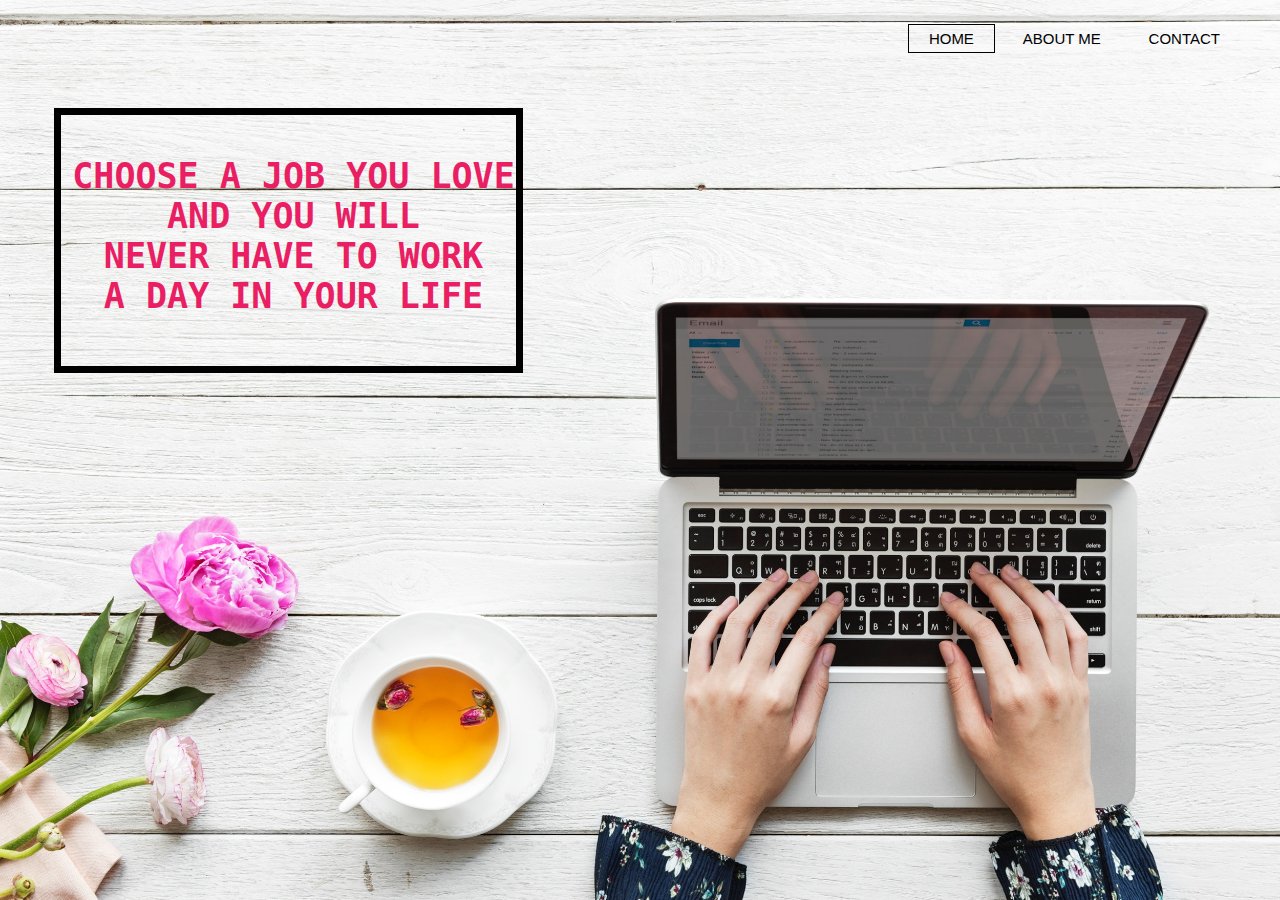
<file: index.html>
<html>
    <head>
        
        <title> Nesreena </title>
    <link href="style.css" rel="stylesheet" type="text/css">
    </head>
    
    <body>
    <header>
        
           <div class="row">
             <ul class="main-nav">
                <li class="newLi">
                    <a href="#" class="active"> HOME </a>
                </li>
                <li class="newLi">
                    <a href="about_me.html" class="hover"> ABOUT ME </a>
                </li>

                <li class="newLi">
                    <a href="contact.html" class="hover"> CONTACT </a>  
                </li>
     
            </ul>        </div>
        
        <div class="hero">
            <h1> CHOOSE A JOB YOU LOVE <br/>
            AND YOU WILL <br/>
            NEVER HAVE TO WORK <br/>
            A DAY IN YOUR LIFE </h1>
        </div>
        
        
        </header>
        
    </body>
    
</html>
</file>
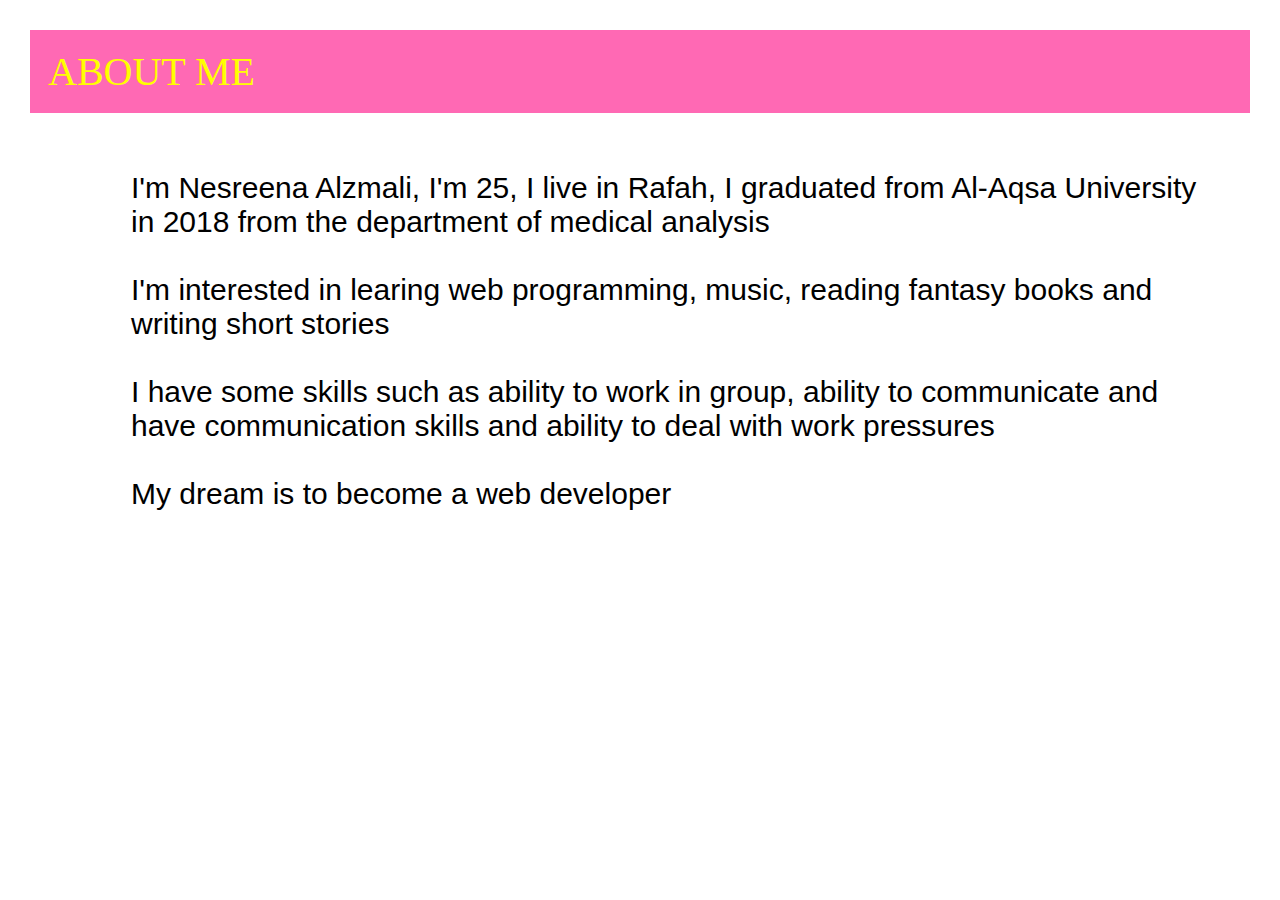
<file: about_me.html>
<html>  

<head>
        
        
    <link href="style.css" rel="stylesheet" type="text/css">
    <p id="about" class="greatt"> ABOUT ME</p>
    
    </head>
    
<body>
  
     
        <p class= "great"> I'm Nesreena Alzmali, I'm 25, I live in Rafah, I graduated from Al-Aqsa University in 2018 from the department of medical analysis 
            <br>
            <br>
            I'm interested in learing web programming, music, reading fantasy books and writing short stories 
            <br>
            <br>
             I have some skills such as ability to work in group, ability to communicate and have communication skills and ability to deal with work pressures
            
           <br>
           <br>
            
            My dream is to become a web developer 
    
    </p>
        

    </body>
    
</html>
</file>
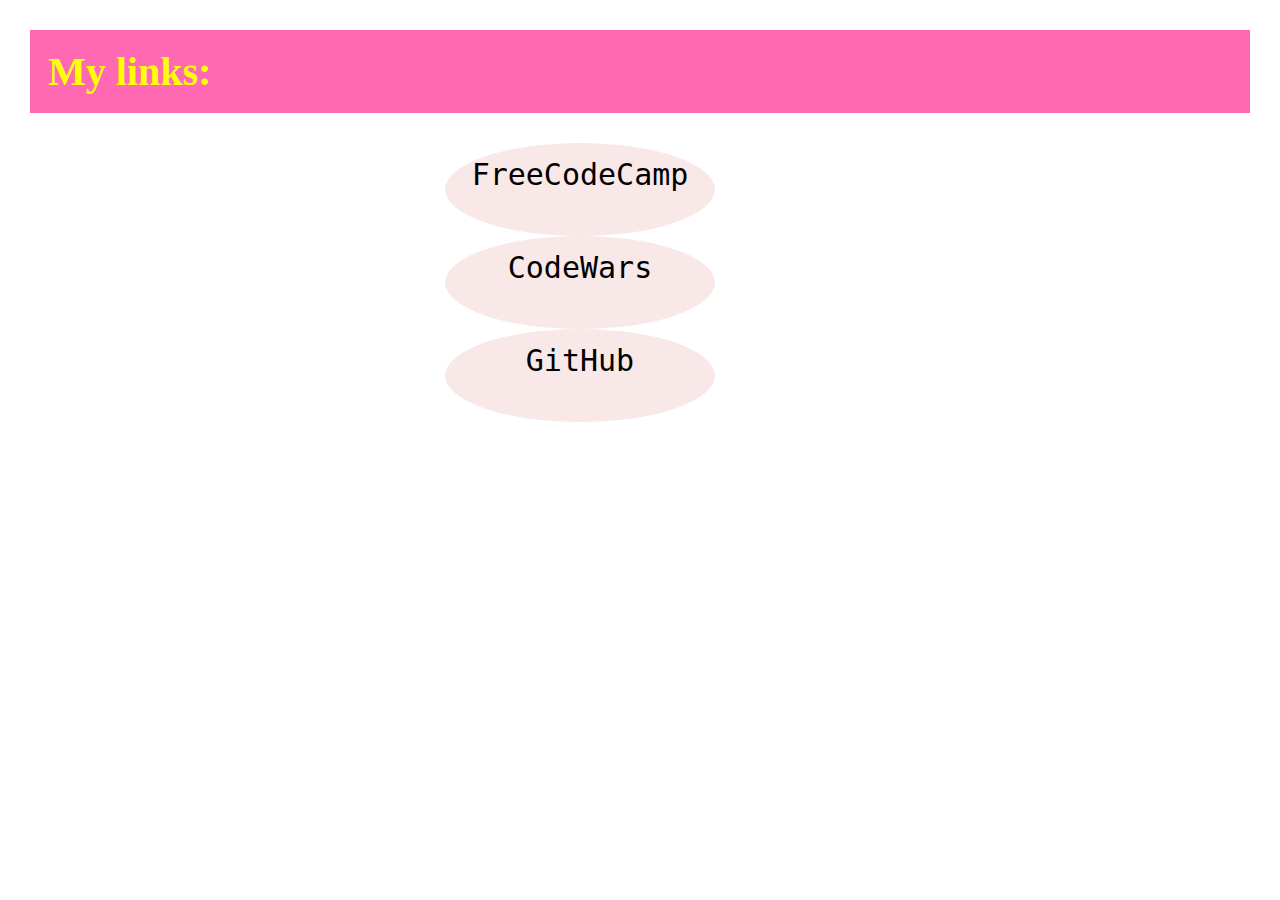
<file: contact.html>
<html>
    
    <head>
        
        <title> Nesreena </title>
 <link href="style.css" rel="stylesheet" type="text/css"> 
    </head>
    
    <body>
        
      <div id="contact" >
    <div >
      <h3 class="header" > My links:</h3>
    
    </div>
          
    <a id="contact" href="https://www.freecodecamp.org/nesreena-93" target="_blank" class="links">FreeCodeCamp</a> <br/>
      <a href="https://www.codewars.com/users/nesreena-93" target="_blank" class="links">CodeWars</a> <br/>
      <a href="https://github.com/nesreena-93" target="_blank" class="links">GitHub</a>
   
        </div>
        </body>

</html>
</file>
<file: style.css>
*
{
    margin: 0;
    padding: 0;
    
}

header
{
    background-image: url(t.jpg);
    background-size: cover;
    height: 100vh;
    background-size: cover;
    background-position: center;
}

.main-nav
{
    float: right;
    list-style: none;
    margin-top: 30px;
}

.main-nav li
{
    display: inline-block;
    
}

.main-nav li a
{
    color: black;
    text-decoration: none;
    padding: 5px 20px;
    font-family: "Roboto", sans-serif;
    font-size: 15px;
}

.main-nav li.active a
{
    border: 1px solid white;
}

.home{
    position: absolute;
    width: 1200px;
    margin-left: 0px;
    margin-top: 0px;
}




body
{
    font-family: monospace;
}

.row
{
  max-width: 1200px;
    margin:auto;
    
}

.hero
{
    display: flex;
    justify-content: center;
    width: 1200px;
    margin-left: 0px;
    margin-top: 0px;
    
    
}

h1
{
    color: #E91E63;
    text-align: center;
    margin-top: 61px;
    margin-right: 623px;
    padding-top: 41px;
    padding-bottom: 50px;
    padding-right: 1px;
    padding-left: 11px;
    border: 7px solid black;
    font-size: 35px;
}

footer
{
    float: right;
    color: white;
    font-family: monospace;
    font-size: 15px;  
}

.hover:hover
    {
        border: 1px solid black;
}


.active
{
    border: 1px solid black; 
}


.row .main-nav .newLi a:hover{
/*    background-color: red;*/
}

.greatt {
    background-color: hotpink;
    color:yellow;
    font-family: cursive; 
    font-size: 40px;
    margin: 30px;
    padding: 18px;
    


}

.great {
    color:black;
    font-family: sans-serif ;
    font-size: 30px;
    height: 200px;
    margin: 58px;
        margin-left: 131px;

}


.links{
    background-color:#f9e8e8;
    color: black;
    padding: 14px 25px;
    text-align: center;
    text-decoration: none;
    
    margin-right: 399px;
    display: inline-block;
    border-radius: 61%;
   height: 65px;
    width: 220px;
        margin-left: 445px;
                font-size: 30px;
   
    
}
.header {
    background-color: hotpink;
    color:yellow;
    font-family: cursive; 
    font-size: 40px;
    margin: 30px;
    padding: 18px;
    
}
</file>
